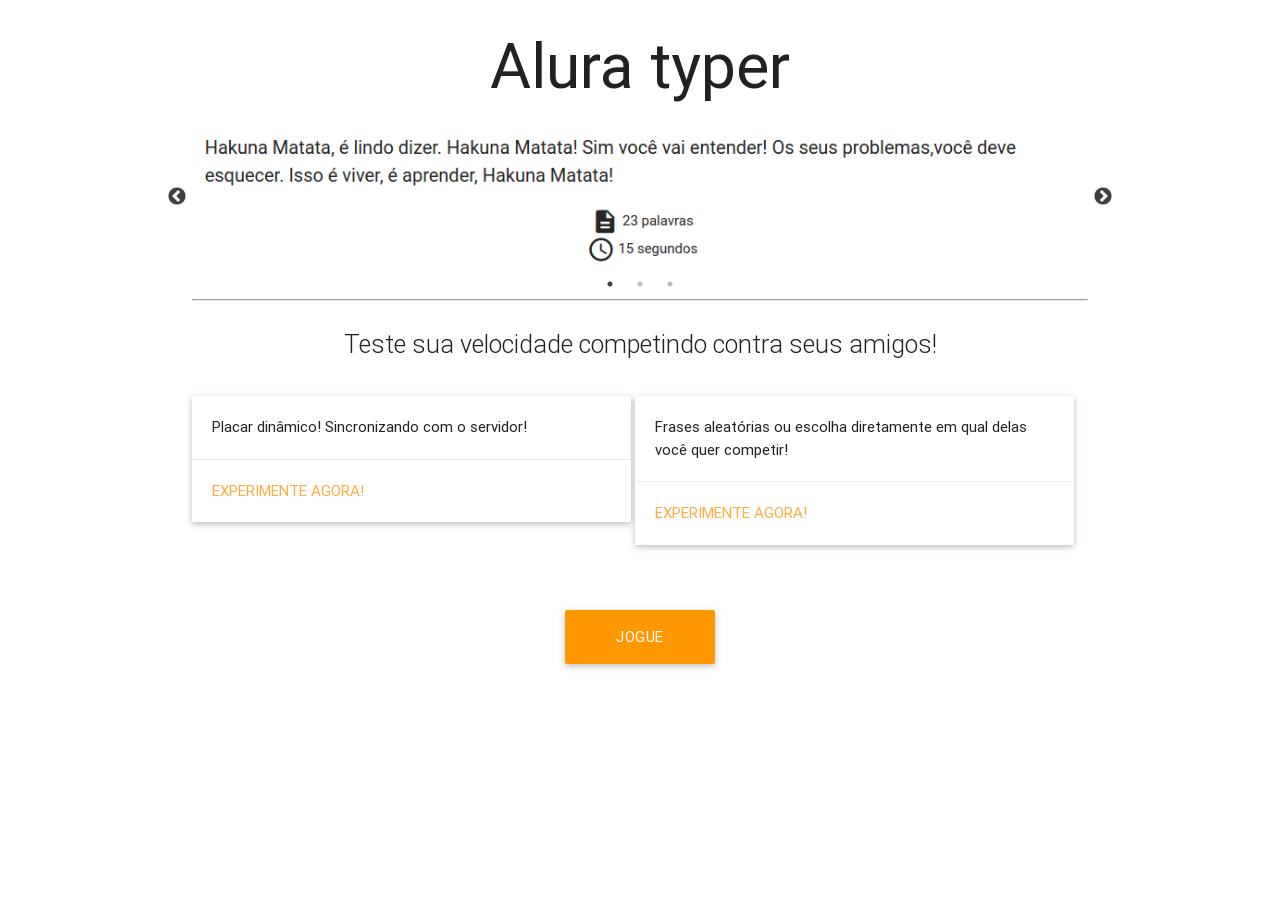
<file: public/index.html>
<!DOCTYPE html>
<html lang="en">
<head>
    <meta charset="UTF-8">
    <title>Alura Typer</title>
    <!--Import materialize.css-->
    <link rel="stylesheet" href="css/libs/materialize.min.css">
    <!-- Import Google Material Icons -->
    <link href="css/libs/google-fonts.css" rel="stylesheet">

    <link rel="stylesheet" type="text/css" href="slick/slick.css"/>
    <link rel="stylesheet" type="text/css" href="slick/slick-theme.css"/>

    <link href="css/index.css" rel="stylesheet">
</head>
<body>
    <section class="container">
        <h1 class="center titulo header">Alura typer</h1>
        <div class="slider">
            <img src="img/slide1.png" class="imagem-jogo">
            <img src="img/slide2.png" class="imagem-jogo">
            <img src="img/slide3.png" class="imagem-jogo">
        </div>
        <hr>
        <p class="flow-text center">Teste sua velocidade competindo contra seus amigos!</p>
        <div class="card">
           <div class="card-image">
             <!-- <img src="images/sample-1.jpg"> -->
           </div>
           <div class="card-content">
             <p>Placar dinâmico! Sincronizando com o servidor!</p>
           </div>
           <div class="card-action">
             <a href="principal.html">Experimente agora!</a>
           </div>
         </div>
         <div class="card">
           <div class="card-image">
             <!-- <img src="img/sl.jpg"> -->
           </div>
           <div class="card-content">
             <p>Frases aleatórias ou escolha diretamente em qual delas você quer competir!</p>
           </div>
           <div class="card-action">
             <a href="principal.html">Experimente agora!</a>
           </div>
         </div>

         <a class="waves-effect waves-light btn-large orange" id="botao-jogue" href="principal.html">Jogue agora!</a>

    </section>

    <script src="js/jquery.js"></script>
    <script src="slick/slick.min.js"></script>
    <script src="js/slider.js"></script>


</body>
</html>
</file>
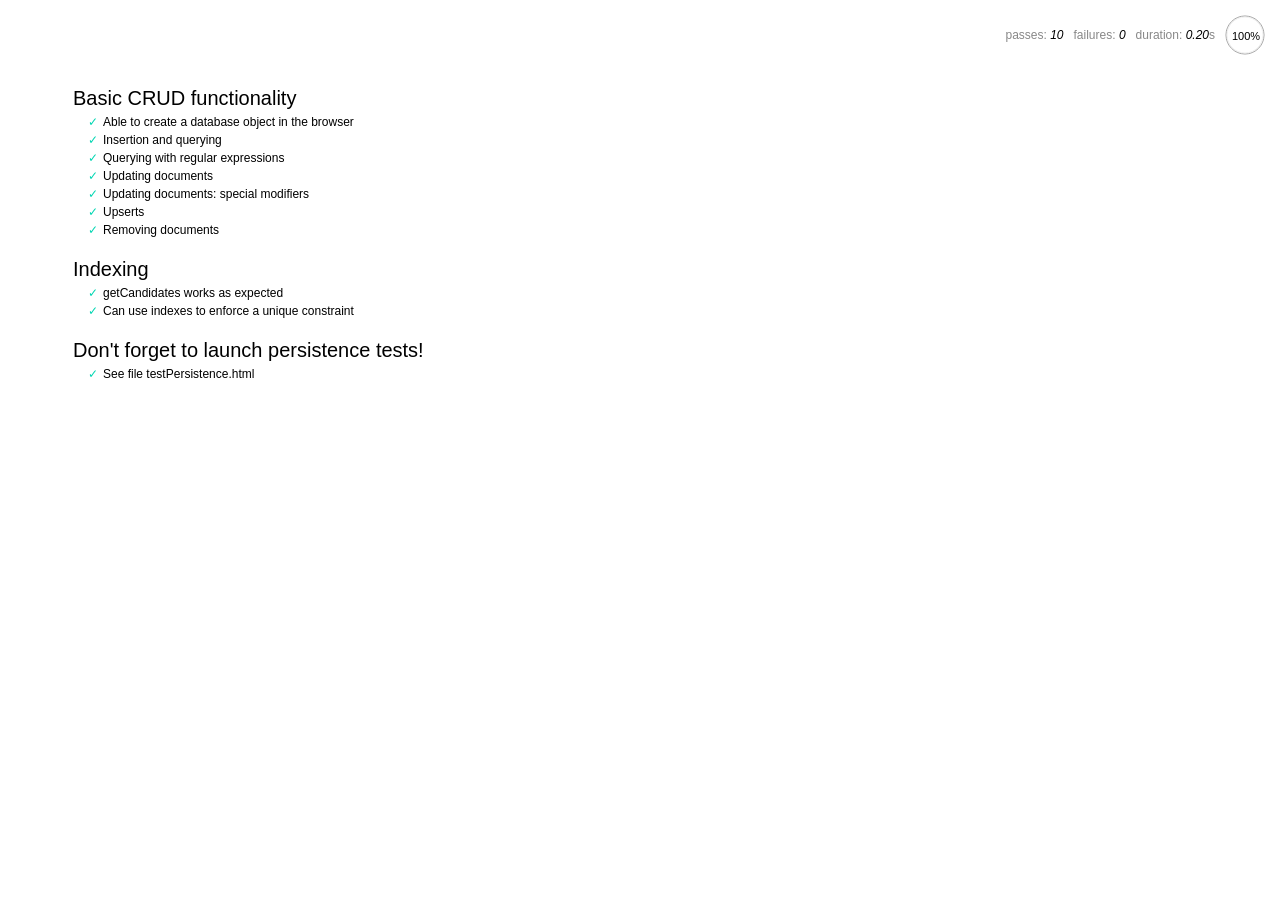
<file: servidor/node_modules/nedb/browser-version/test/index.html>
<!DOCTYPE html>
<html>
<head>
  <meta charset="utf-8">
  <title>Mocha tests for NeDB</title>
  <link rel="stylesheet" href="mocha.css">
</head>
<body>
  <div id="mocha"></div>
  <script src="jquery.min.js"></script>
  <script src="chai.js"></script>
  <script src="underscore.min.js"></script>
  <script src="mocha.js"></script>
  <script>mocha.setup('bdd')</script>
  <script src="../out/nedb.min.js"></script>
  <script src="localforage.js"></script>
  <script src="nedb-browser.js"></script>
  <script>
    mocha.checkLeaks();
    mocha.globals(['jQuery']);
    mocha.run();
  </script>
</body>
</html>
</file>
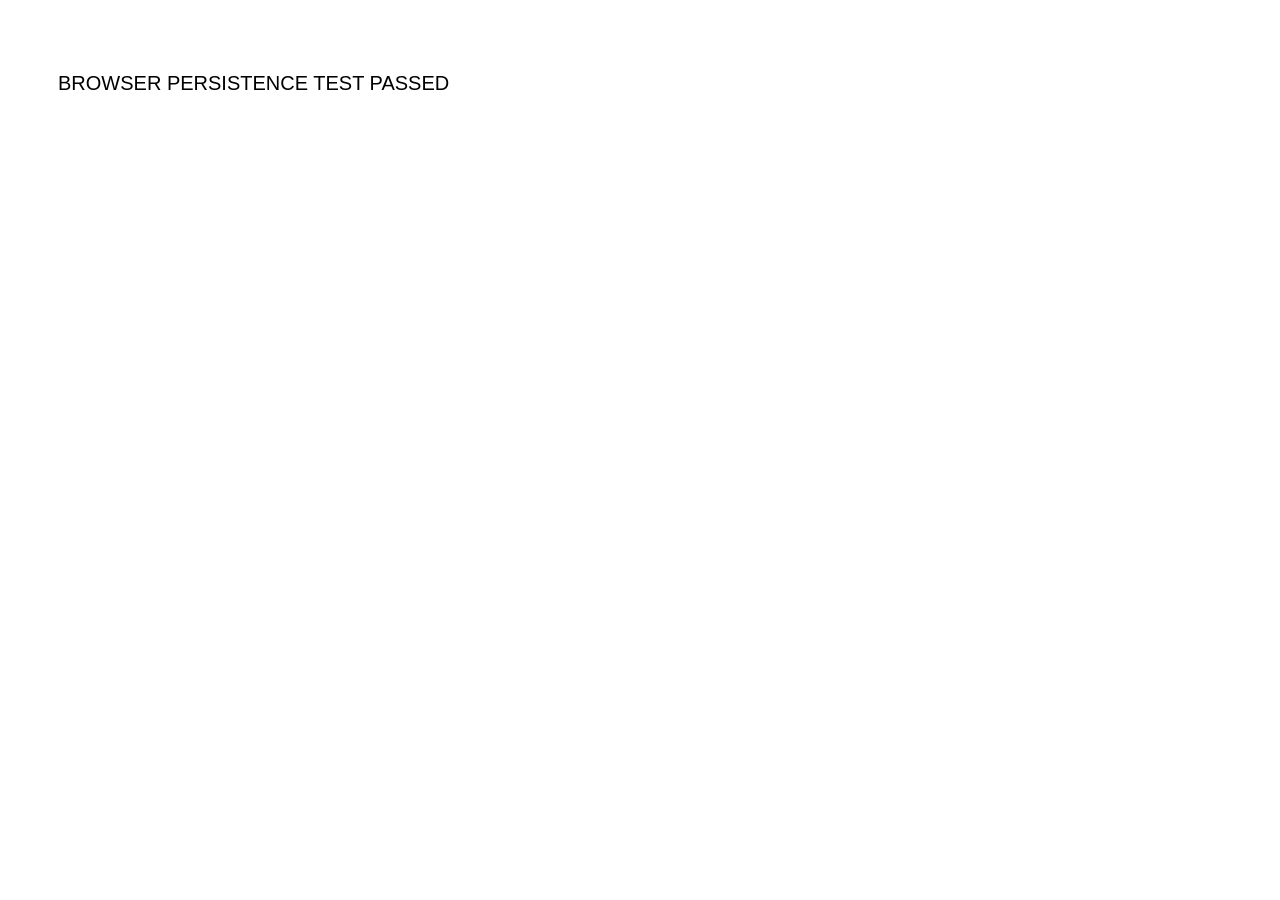
<file: servidor/node_modules/nedb/browser-version/test/testPersistence.html>
<!DOCTYPE html>
<html>
<head>
  <meta charset="utf-8">
  <title>Test NeDB persistence in the browser</title>
  <link rel="stylesheet" href="mocha.css">
</head>
<body>
  <div id="results"></div>
  <script src="../out/nedb.js"></script>
  <script src="./testPersistence.js"></script>
</body>
</html>
</file>
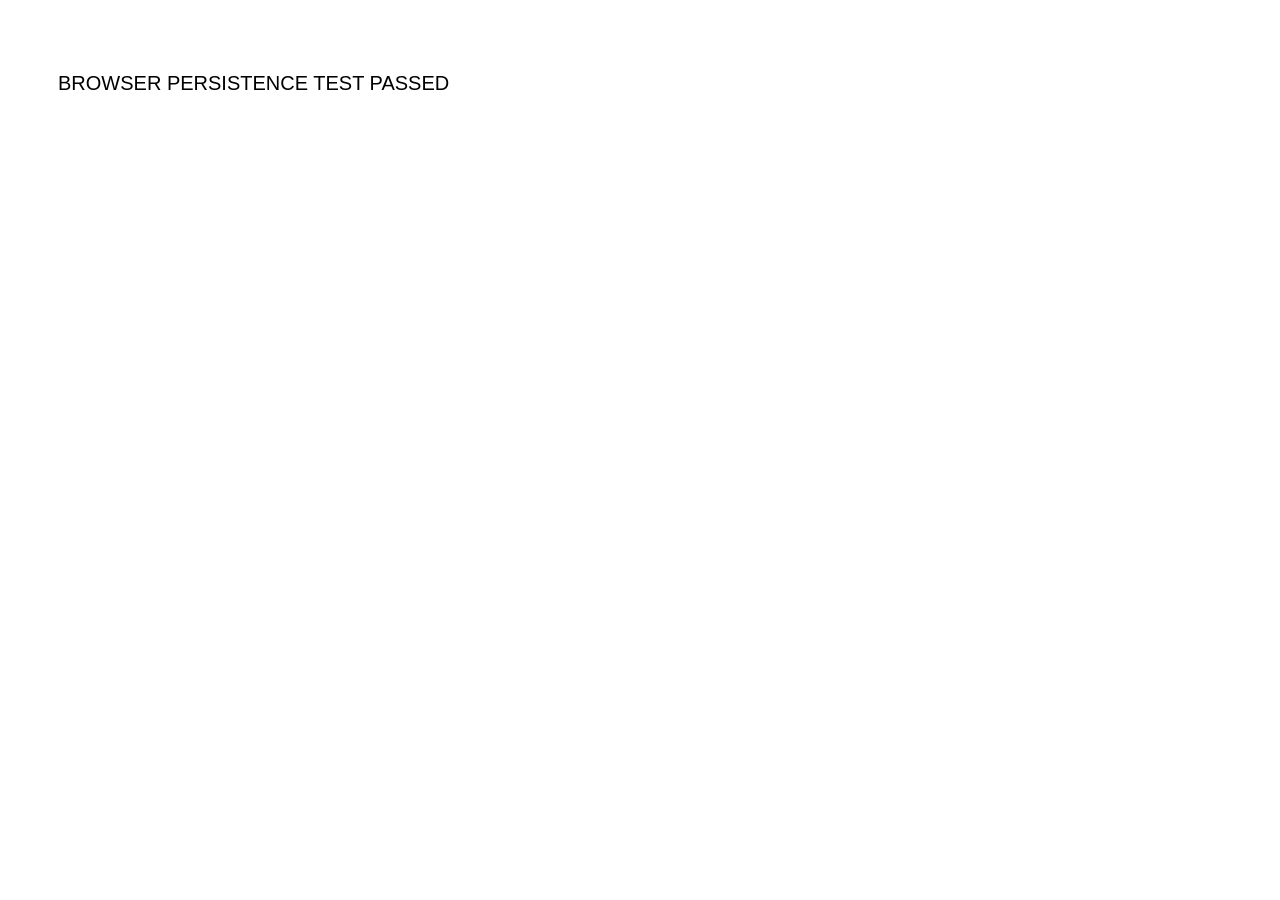
<file: servidor/node_modules/nedb/browser-version/test/testPersistence2.html>
<!DOCTYPE html>
<html>
<head>
  <meta charset="utf-8">
  <title>Test NeDB persistence in the browser - Results</title>
  <link rel="stylesheet" href="mocha.css">
</head>
<body>
  <div id="results"></div>
  <script src="jquery.min.js"></script>
  <script src="../out/nedb.js"></script>
  <script src="./testPersistence2.js"></script>
</body>
</html>
</file>
<file: public/css/libs/google-fonts.css>
/* fallback */
@font-face {
  font-family: 'Material Icons';
  font-style: normal;
  font-weight: 400;
  src: local('../../fonts/Material Icons'), local('../../fonts/MaterialIcons-Regular'), url(https://fonts.gstatic.com/s/materialicons/v17/2fcrYFNaTjcS6g4U3t-Y5ZjZjT5FdEJ140U2DJYC3mY.woff2) format('woff2');
}

.material-icons {
  font-family: 'Material Icons';
  font-weight: normal;
  font-style: normal;
  font-size: 24px;
  line-height: 1;
  letter-spacing: normal;
  text-transform: none;
  display: inline-block;
  white-space: nowrap;
  word-wrap: normal;
  direction: ltr;
  -webkit-font-feature-settings: 'liga';
  -webkit-font-smoothing: antialiased;
}
</file>
<file: public/css/index.css>
.card{
	width: 49%;
	display: inline-block;
	vertical-align: top;
}


#botao-jogue{
	width: 150px;
	display: block;
	margin: 50px auto;
}

.slider {
	height: auto;
}

.slick-prev:before, .slick-next:before {    
    color: black;    
}
</file>
<file: servidor/node_modules/nedb/browser-version/test/mocha.css>
@charset "UTF-8";
body {
  font: 20px/1.5 "Helvetica Neue", Helvetica, Arial, sans-serif;
  padding: 60px 50px;
}

#mocha ul, #mocha li {
  margin: 0;
  padding: 0;
}

#mocha ul {
  list-style: none;
}

#mocha h1, #mocha h2 {
  margin: 0;
}

#mocha h1 {
  margin-top: 15px;
  font-size: 1em;
  font-weight: 200;
}

#mocha h1 a {
  text-decoration: none;
  color: inherit;
}

#mocha h1 a:hover {
  text-decoration: underline;
}

#mocha .suite .suite h1 {
  margin-top: 0;
  font-size: .8em;
}

#mocha h2 {
  font-size: 12px;
  font-weight: normal;
  cursor: pointer;
}

#mocha .suite {
  margin-left: 15px;
}

#mocha .test {
  margin-left: 15px;
}

#mocha .test:hover h2::after {
  position: relative;
  top: 0;
  right: -10px;
  content: '(view source)';
  font-size: 12px;
  font-family: arial;
  color: #888;
}

#mocha .test.pending:hover h2::after {
  content: '(pending)';
  font-family: arial;
}

#mocha .test.pass.medium .duration {
  background: #C09853;
}

#mocha .test.pass.slow .duration {
  background: #B94A48;
}

#mocha .test.pass::before {
  content: '✓';
  font-size: 12px;
  display: block;
  float: left;
  margin-right: 5px;
  color: #00d6b2;
}

#mocha .test.pass .duration {
  font-size: 9px;
  margin-left: 5px;
  padding: 2px 5px;
  color: white;
  -webkit-box-shadow: inset 0 1px 1px rgba(0,0,0,.2);
  -moz-box-shadow: inset 0 1px 1px rgba(0,0,0,.2);
  box-shadow: inset 0 1px 1px rgba(0,0,0,.2);
  -webkit-border-radius: 5px;
  -moz-border-radius: 5px;
  -ms-border-radius: 5px;
  -o-border-radius: 5px;
  border-radius: 5px;
}

#mocha .test.pass.fast .duration {
  display: none;
}

#mocha .test.pending {
  color: #0b97c4;
}

#mocha .test.pending::before {
  content: '◦';
  color: #0b97c4;
}

#mocha .test.fail {
  color: #c00;
}

#mocha .test.fail pre {
  color: black;
}

#mocha .test.fail::before {
  content: '✖';
  font-size: 12px;
  display: block;
  float: left;
  margin-right: 5px;
  color: #c00;
}

#mocha .test pre.error {
  color: #c00;
}

#mocha .test pre {
  display: inline-block;
  font: 12px/1.5 monaco, monospace;
  margin: 5px;
  padding: 15px;
  border: 1px solid #eee;
  border-bottom-color: #ddd;
  -webkit-border-radius: 3px;
  -webkit-box-shadow: 0 1px 3px #eee;
}

#report.pass .test.fail {
  display: none;
}

#report.fail .test.pass {
  display: none;
}

#error {
  color: #c00;
  font-size: 1.5  em;
  font-weight: 100;
  letter-spacing: 1px;
}

#stats {
  position: fixed;
  top: 15px;
  right: 10px;
  font-size: 12px;
  margin: 0;
  color: #888;
}

#stats .progress {
  float: right;
  padding-top: 0;
}

#stats em {
  color: black;
}

#stats a {
  text-decoration: none;
  color: inherit;
}

#stats a:hover {
  border-bottom: 1px solid #eee;
}

#stats li {
  display: inline-block;
  margin: 0 5px;
  list-style: none;
  padding-top: 11px;
}

code .comment { color: #ddd }
code .init { color: #2F6FAD }
code .string { color: #5890AD }
code .keyword { color: #8A6343 }
code .number { color: #2F6FAD }
</file>
